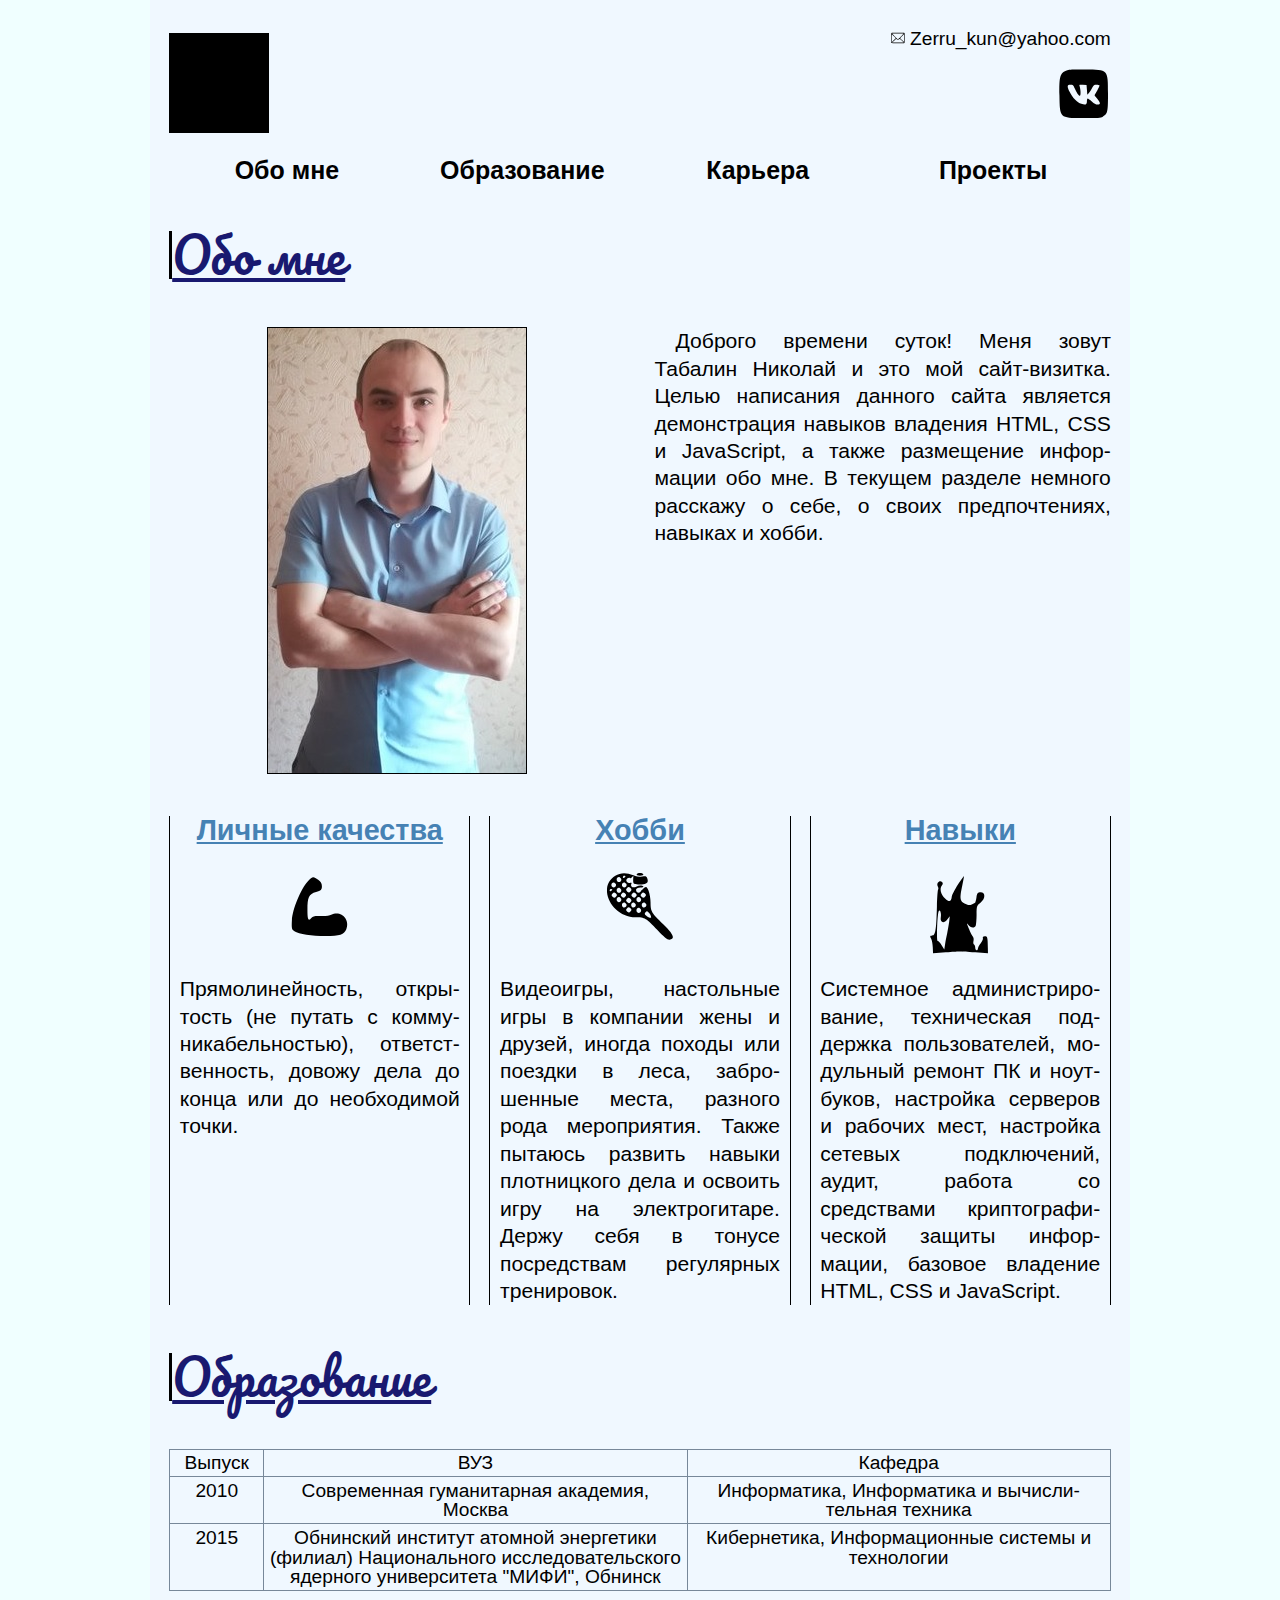
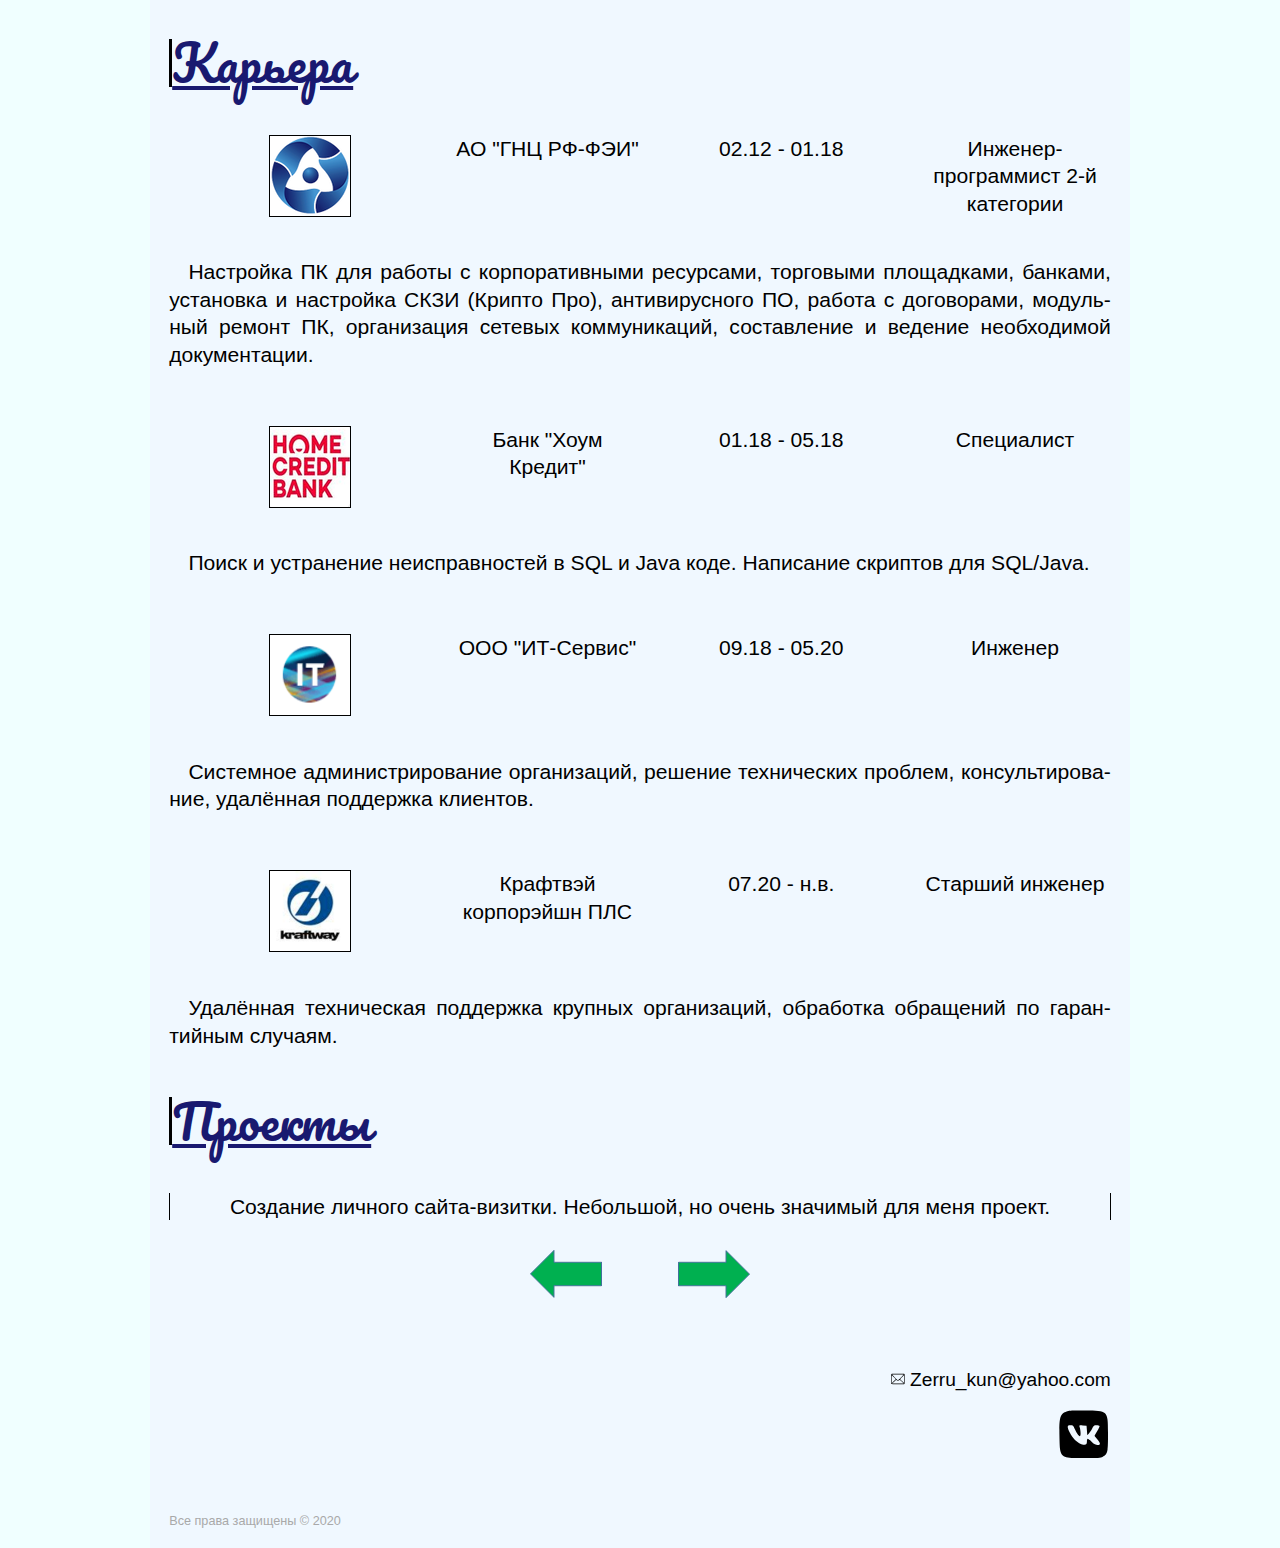
<file: docs/index.html>
<!DOCTYPE html>

<html lang='ru'>

	<head>
		<meta charset="utf-8">
		<meta name="viewport" content="width=device-width; initial-scale=1; maximum-scale=1.0; user-scalable=no">
		<meta name="yandex-verification" content="f0056112bb1cb72b" />
		<meta name="google-site-verification" content="2Cg7a6VN5TMZanPGPmQXRiE3NUoHItJOVc40zly2e0o" />
		<title>Табалин Н.Е. сайт-визитка</title>
		<link rel="stylesheet" type="text/css" href="css/reset.css">
		<link rel="stylesheet" type="text/css" href="css/main.css">
		<link rel="stylesheet" type="text/css" href="css/lightning.css">
		<link rel="stylesheet" type="text/css" href="css/neon.css">
		<link href="https://fonts.googleapis.com/css2?family=Pacifico&display=swap" rel="stylesheet">
	</head>

	<body>

		<h1 class="visual-hidden">Табалин Н.Е. сайт-визитка</h1>

		<!-- Шапка -->

		<header>

			<div class="logo-social">

				<div class="logo">
				<div class="lightbringer">
					<span class="logo-animation light1"><img src="ico/lightning1.jpg"></span>
					<span class="logo-animation light2"><img src="ico/lightning2.jpg"></span>
					<span class="logo-animation light3"><img src="ico/lightning3.jpg"></span>
					<span class="logo-animation welcome"><img src="ico/welcome.png"></span>
				</div>
				</div>

				<div class="social-header">
					<ul class="social-list">
						<li class="social-item">
							<span class="picto"><img src="ico/mail.svg" alt="M"></span>
							<span class="mail" onclick="copyEmail()">Zerru_kun@<wbr>yahoo.com<span>
							<span class="picto visual-hidden"><img src="ico/copy.svg" alt="M"></span>
						</li>
						<li class="social-item">
							<a class="link-vk" href="https://vk.com/zellkun" target="_blank">
								<img src="ico/vk.svg" alt="VK">
							</a>
						</li>
					</ul>
				</div>

			</div>

			<nav class="main-nav">
				<ul class="nav-list">
					<li class="nav-item"><a href="#about-me">Обо мне</a></li>
					<li class="nav-item"><a href="#education">Образование</a></li>
					<li class="nav-item"><a href="#career">Карьера</a></li>
					<li class="nav-item"><a href="#projects">Проекты</a></li>
				</ul>
			</nav>

		</header>

		<main>

			<!-- Блок "Обо мне" -->

			<section class="about-me">

				<a name="about-me"><h2 class="main-caption">Обо мне</h2></a>

				<article class="about-short">
					<div class="my-foto">
						<img src="img/myfoto.jpeg" alt="My-foto">
					</div>
					<p class="short-about-me">
						Доброго времени суток! Меня зовут Табалин Нико&shy;лай и это мой сайт-визитка.
						Целью написания данного сайта является демонстра&shy;ция навыков владения HTML,
						CSS и JavaScript, а также размещение инфор&shy;мации обо мне. В текущем разделе
						немного расскажу о себе, о своих предпоч&shy;тениях, навыках и хобби.
					</p>
				</article>

				<div class="features">

					<article class="feature personal">
						<h3 class="sub-caption">Личные качества</h3>
						<div class="feature-pic">
							<img src="ico/personal.svg" alt="strong-arm">
						</div>
						<p>
							Прямолинейность, откры&shy;тость (не путать с комму&shy;ника&shy;бельностью),
							ответст&shy;вен&shy;ность, довожу дела до конца или до необходимой точки.
						</p>
					</article>

					<article class="feature hobby">
						<h3 class="sub-caption">Хобби</h3>
						<div class="feature-pic">
							<img src="ico/hobby.svg" alt="racket">
						</div>
						<p>
							Видеоигры, настольные игры в компа&shy;нии жены и друзей, иногда походы или поездки в
							леса, забро&shy;шенные места, разного рода меро&shy;приятия. Также пытаюсь раз&shy;вить навыки
							плот&shy;ницкого дела и ос&shy;воить игру на электро&shy;ги&shy;таре. Держу себя в то&shy;нусе
							посредствам регу&shy;лярных трени&shy;ровок.
						</p>
					</article>

					<article class="feature skills">
						<h3 class="sub-caption">Навыки</h3>
						<div class="feature-pic">
							<img src="ico/skills.svg" alt="wizard">
						</div>
						<p>
							Системное админист&shy;риро&shy;ва&shy;ние, техни&shy;ческая под&shy;держка поль&shy;зователей, мо&shy;дульный ремонт ПК
							и ноут&shy;буков, настройка сер&shy;веров и рабочих мест, настройка сете&shy;вых под&shy;ключений, аудит,
							работа со средствами крипто&shy;гра&shy;фи&shy;ческой защиты инфор&shy;мации, базовое вла&shy;дение HTML, CSS
							и JavaScript.
						</p>
					</article>

				</div>

			</section>

			<!-- Блок "Образование" -->

			<section class="education">

				<a name="education"><h2 class="main-caption">Образование</h2></a>

				<table class="education-table">
					<tr>
						<th class="first-column">Выпуск</th>
						<th class="other-columns">ВУЗ</th>
						<th class="other-columns">Кафедра</th>
					</tr>
					<tr>
						<td class="first-column">2010</td>
						<td class="other-columns">Совре&shy;менная гумани&shy;тарная академия, Москва</td>
						<td class="other-columns">Инфор&shy;матика, Инфор&shy;матика и вычисли&shy;тельная техника</td>
					</tr>
					<tr>
						<td class="first-column">2015</td>
						<td class="other-columns">Обнинский институт атомной энергетики (филиал) Нацио&shy;нального
						иссле&shy;дова&shy;тельс&shy;кого ядерного универ&shy;ситета "МИФИ", Обнинск</td>
						<td class="other-columns">Кибер&shy;нетика, Инфор&shy;мационные системы и технологии</td>
					</tr>
				</table>

			</section>

			<!-- Блок "Карьера" -->

			<section class="career">

				<a name="career"><h2 class="main-caption">Карьера</h2></a>

				<article class="career-organization">
					<div class="head-block">
						<div class="logo-organization">
							<img src="ico/fei.png" alt="logo-organization1">
						</div>
						<div class="career-short">
							<p>АО "ГНЦ РФ-ФЭИ"</p>
							<p>02.12 - 01.18</p>
							<p>Инженер-программист 2-й категории</p>
						</div>
					</div>
					<div class="career-description">
						<p>
							Настройка ПК для работы с корпоративными ресур&shy;сами, торго&shy;выми площад&shy;ками, банками,
							уста&shy;новка и настройка СКЗИ (Крипто Про), антивирусного ПО, ра&shy;бота с договорами,
							модуль&shy;ный ремонт ПК, организация сетевых коммуникаций, сос&shy;тавление и ведение
							необхо&shy;димой документации.
						</p>
					</div>
				</article>

				<article class="career-organization">
					<div class="head-block">
						<div class="logo-organization">
							<img src="ico/home.png" alt="logo-organization2">
						</div>
						<div class="career-short">
							<p>Банк "Хоум Кредит"</p>
							<p>01.18 - 05.18</p>
							<p>Специалист</p>
						</div>
					</div>
					<div class="career-description">
						<p>
							Поиск и устранение неис&shy;прав&shy;нос&shy;тей в SQL и Java коде. Написание скриптов
							для SQL/Java.
						</p>
					</div>
				</article>

				<article class="career-organization">
					<div class="head-block">
						<div class="logo-organization">
							<img src="ico/its.png" alt="logo-organization3">
						</div>
						<div class="career-short">
							<p>ООО "ИТ-Сервис"</p>
							<p>09.18 - 05.20</p>
							<p>Инженер</p>
						</div>
					</div>
					<div class="career-description">
						<p>
							Системное администриро&shy;ва&shy;ние организаций, решение техни&shy;ческих проблем,
							кон&shy;сульти&shy;ро&shy;ва&shy;ние, удалён&shy;ная под&shy;держка клиентов.
						</p>
					</div>
				</article>

				<article class="career-organization">
					<div class="head-block">
						<div class="logo-organization">
							<img src="ico/kraft.png" alt="logo-organization4">
						</div>
						<div class="career-short">
							<p>Крафтвэй корпорэйшн ПЛС</p>
							<p>07.20 - н.в.</p>
							<p>Старший инженер</p>
						</div>
					</div>
					<div class="career-description-last">
						<p>
							Удалённая техническая поддержка крупных органи&shy;заций, обработка об&shy;раще&shy;ний по
							гаран&shy;тийным слу&shy;чаям.
						</p>
					</div>
				</article>

			</section>

			<!-- Блок "Проекты" -->

			<section class="projects">

				<a name="projects"><h2 class="main-caption">Проекты</h2></a>

				  <div class="project-list">
						<div class="project-item">
							<p>
								Создание личного сайта-ви&shy;зитки. Небольшой, но очень значимый
								для меня проект.
							</p>
						</div>
						<div class="project-item visual-hidden">
							<p>
								Аудит и апгрейд рабочих мест в финансовом блоке АО "ГНЦ РФ-ФЭИ", МБОУ "СОШ №4",
								ПК "Индустри&shy;альный подшипник", ООО "Центр содействия бизне&shy;су".
							</p>
						</div>
						<div class="project-item visual-hidden">
							<p>
								Участие в создании АСЗИ в АО "ГНЦ РФ-ФЭИ": реали&shy;зация проекта КСПД, соз&shy;дание
								необ&shy;ходимых ком&shy;му&shy;никаций, внедрение средств СКЗИ и защищённой почты,
								предостав&shy;ления доступа к удалённым внут&shy;ренним ре&shy;сурсам.
							</p>
						</div>
						<div class="project-item visual-hidden">
							<p>
								Переход МБОУ "СОШ №4" на удалённое обучение.
							</p>
						</div>
					</div>

					<div class="arrows">
						<div class="arrow larrow"><img src="ico/arrowl.png" alt="left-arrow"></div>
						<div class="arrow rarrow"><img src="ico/arrowr.png" alt="right-arrow"></div>
					</div>

				</div>

			</section>

		</main>

		<!-- Подвал -->

		<footer class="footer">

			<div class="social-footer">
					<ul class="social-list">
						<li class="social-item">
							<span class="picto"><img src="ico/mail.svg" alt="M"></span>
							<span class="mail" onclick="copyEmail()">Zerru_kun@<wbr>yahoo.com<span>
							<span class="picto visual-hidden"><img src="ico/copy.svg" alt="M"></span>
						</li>
						<li class="social-item">
							<a class="link-vk" href="https://vk.com/zellkun" target="_blank">
								<img src="ico/vk.svg" alt="VK">
							</a>
						</li>
					</ul>
			</div>

			<div class="copyright">
				<p>Все права защищены &copy; 2020</p>
			</div>

		</footer>

		<script type="text/javascript" src="scr/page-up.js"></script>
		<script type="text/javascript" src="scr/copy-to-buffer.js"></script>
		<script type="text/javascript" src="scr/project-slider.js"></script>

	</body>

</html>
</file>
<file: docs/css/main.css>
/*
Смартфон - https://wireframe.cc/7URIKP
ПК - https://wireframe.cc/38TofG
Montserrat - норм шрифт.
*/

/* Общее */
@font-face {
  font-family: 'Pacifico', sans-serif;
}


html, body, div, span, h1, h2, h3, p, a, img, ol, ul, li,
table, tr, th, td, article, footer, header, nav, section {
    box-sizing: border-box;
}

html, body {
  font-family: Arial, Helvetica, sans-serif;
  font-size: 1.2em;
}

html {
  scroll-behavior: smooth;
  background-color: #F0FFFF;
}

body {
  min-width: 320px;
  max-width: 980px;
  color: #000000;
  background-color: #F0F8FF;
  font-size: 1em;
  padding: 1em;
  margin-left: auto;
  margin-right: auto;
  display: flex;
  flex-direction: column;
  cursor: default;
}

a {
  color: #000000;
  text-decoration: none;
  cursor: default;
  outline: none;
}

a:visited {
  color: #000000;
}


p {
  font-size: 1.1em;
  line-height: 1.3em;
  text-align: justify;
}

.visual-hidden {
  display: none;
}

.main-caption {
  margin-top: 1em;
  margin-bottom: 1em;
  font-family: 'Pacifico', sans-serif;
  font-size: 2.5em;
  text-decoration: underline;
  color: #191970;
  border-left: 3px solid black;
}

.sub-caption {
  text-align: center;
  margin-bottom: 1em;
  font-size: 1.5em;
  font-weight: bold;
  text-decoration: underline;
  color:#4682B4;
}

.social-list {
  display: flex;
  flex-direction: column;
}

.social-item {
  margin-top: 0.5em;
  margin-bottom: 0.5em;
}

@media(hover: hover) {
  .mail:hover {
    color: #808080;
    transition-duration: 0.5s;
  }

  .link-vk:hover {
    opacity: 0.6;
    transition-duration: 0.5s;
  }

  .mail:hover {
    cursor: copy;
  }
}

@media(any-pointer: coarse) {
  .mail:hover {
    color: #000000;
  }

  .link-vk:hover {
    opacity: 1;
  }
}

/* Шапка */

.logo-social {
  display: flex;
  flex-direction: row;
  width :100%;
}

.logo {
  padding-top: 0.7em;
  width :41%;
}

.social-header {
  width:59%;
  text-align: right;
}

.nav-list {
  display: flex;
  flex-direction: column;
  margin-top: 1em;
  text-align: center;
  font-size: 1.3em;
  font-weight: bold;
}

.nav-item {
  color: #000000;
  width: 100%;
  margin-bottom: 1.5em;
}

.nav-item:last-child {
  margin-bottom: 0em;
}

@media(hover: hover) {
  .nav-item a:hover {
    color: #808080;
    transition-duration: 0.5s;
  }
}

@media(any-pointer: coarse) {
  .nav-item a:hover {
    color: #000000;
  }
}

@media screen and (min-width: 768px) {
  .nav-list {
    flex-direction: row;
  }

  .nav-item {
    width: 25%;
    margin-bottom: 0em;
  }
}

/* Блок "Обо мне" */

.about-short {
  display: flex;
  flex-direction: column;
}

@media screen and (min-width: 768px) {
  .about-short {
    flex-direction: row;
  }
}

.my-foto {
  width: 100%;
  margin:auto;
  margin-right: 1.5em;
  margin-bottom: 2em;
  text-align: center;
}

.my-foto img {
  border: 1px solid #000000;
}

.short-about-me {
  width: 100%;
  margin-bottom: 4em;
  text-indent: 1em;
}

.features {
  display: flex;
  flex-direction: column;
}

.feature {
  width: 100%;
  padding-left: 0.5em;
  padding-right: 0.5em;
  margin-bottom: 3em;
  text-align: center;
  border-left: 1px solid #000000;
  border-right: 1px solid #000000;
}

.feature:last-child {
  margin-bottom: 0em;
}

.feature-pic {
  margin-bottom: 1em;
  height: 4.3em;
}

@media screen and (max-width: 791px) and (min-width: 768px){
  .hobby .sub-caption {
    margin-bottom: 2.03em;
  }

  .skills .sub-caption {
    margin-bottom: 2.03em;
  }
}

@media screen and (min-width: 768px) {
  .features {
    flex-direction: row;
  }

  .feature {

    margin-right: 0.5em;
    margin-bottom: 0em;
    margin-left: 0.5em;
    width: 33%;
  }

  .feature:first-child {
    margin-left: 0em;
  }

  .feature:last-child {
    margin-right: 0em;
  }
}
/* Блок "Образование" */

.education-table {
  width: 100%;
  text-align: center;
}

.education-table th,
.education-table td {
  border: 1px solid #778899;
  padding: 0.2em;
}

.first-column {
  width: 10%;
}

.other-columns {
  width: 45%;
}

/* Блок "Карьера" */

.head-block {
  display: flex;
  flex-direction: row;
  text-align: center;
}

.logo-organization {
  width: 30%;
}

.career-short {
  display: flex;
  flex-direction: column;
  width: 70%;
  margin-bottom: 2em;
}

.career-short p{
  width:100%;
  text-align: right;
  margin-bottom: 0.5em;
}

.career-short p:last-child{
  margin-bottom: 0em;
}

.logo-organization img{
  border: 1px solid #000000;
}

@media screen and (min-width: 768px) {
  .career-short {
    flex-direction: row;
    margin-bottom: 0em;
  }

  .career-short p{
    width:33%;
    text-align: center;
    margin-right: 2em;
    margin-bottom: 0em;
  }

  .career-short p:last-child{
    margin-right: 0em;
  }

  .logo-organization img{
    margin-bottom: 2em;
  }
}

.career-description {
  margin-bottom: 3em;
  text-align: justify;
  text-indent: 1em;
}

.career-description-last {
  margin-bottom: 0em;
  text-align: justify;
  text-indent: 1em;
}

/* Блок "Проекты" */

.projects {
  display: flex;
  flex-direction: column;
}

.project-list {
  display: flex;
  flex-direction: column;
  position: relative;
  text-align: center;
}

.project-item {
  padding-left: 0.5em;
  padding-right: 0.5em;
  margin-bottom: 1.5em;
  text-align: center;
  border-left: 1px solid #000000;
  border-right: 1px solid #000000;
}

.project-item p{
  text-align: center;
}

.arrows {
  display: flex;
  justify-content: center;
  flex-direction: row;
  margin-bottom: 3em;
}

.arrow {
  user-select: none;
  max-width: 7em;
}

.arrow:first-child {
  margin-right: 4em;
}

@media(hover: hover) {
  .arrow :hover {
    opacity: 0.6;
    transition-duration: 0.5s;
  }
}

@media(any-pointer: coarse) {
  .arrow :hover {
    opacity: 1;
  }
}

/* Подвал */

.footer {
  display: flex;
  flex-direction: column;
}

.social-footer {
  width: 100%;
  text-align: right;
  margin-bottom: 2em;
}

.copyright {
  width: 100%;
  font-size: 0.6em;
  text-align: right;
  color: #A9A9A9;
}
</file>
<file: docs/css/lightning.css>
.lightbringer {
  width: 100px;
  height: 100px;
  background-color: black;
}

.logo-animation {
  position: absolute;
}

.light1,
.light2,
.light3,
.welcome {
  opacity: 0;
}

@keyframes lightning {
  50% {
    opacity: 1;
  }

  100% {
    opacity: 0;
  }
}

@keyframes welcome {
  100% {
    opacity: 1;
  }
}

.light1 {
  animation-name: lightning;
  animation-duration: 1s;
  animation-delay: 1s;
  animation-fill-mode: backwards;
}

.light2 {
  animation-name: lightning;
  animation-duration: 1s;
  animation-delay: 2.5s;
  animation-fill-mode: backwards;
}

.light3 {
  animation-name: lightning;
  animation-duration: 1s;
  animation-delay: 4s;
  animation-fill-mode: backwards;
}

.welcome {
  animation-name: welcome;
  animation-duration: 1s;
  animation-delay: 5.5s;
  animation-fill-mode: forwards;
}
</file>
<file: docs/css/neon.css>
@keyframes main-caption-color {
  0% {
    color: #191970;
    border-left-color: #191970;
    text-decoration-color: #191970;
  }
  50% {
    color: #2d13d6;
    border-left-color: #2d13d6;
    text-decoration-color: #2d13d6;
  }
  100% {
    color: #191970;
    border-left-color: #191970;
    text-decoration-color: #191970;
  }
}

@keyframes border-color {
  0% {
    border-color: #264cd4;
  }
  50% {
    border-color: #26d4ab;
  }
  100% {
    border-color: #264cd4;
  }
}

.main-caption {
  animation-name: main-caption-color;
  animation-duration: 4s;
  animation-iteration-count:infinite;
}

.feature,
.logo-organization img,
.project-item {
  animation-name: border-color;
  animation-duration: 4s;
  animation-iteration-count:infinite;
}
</file>
